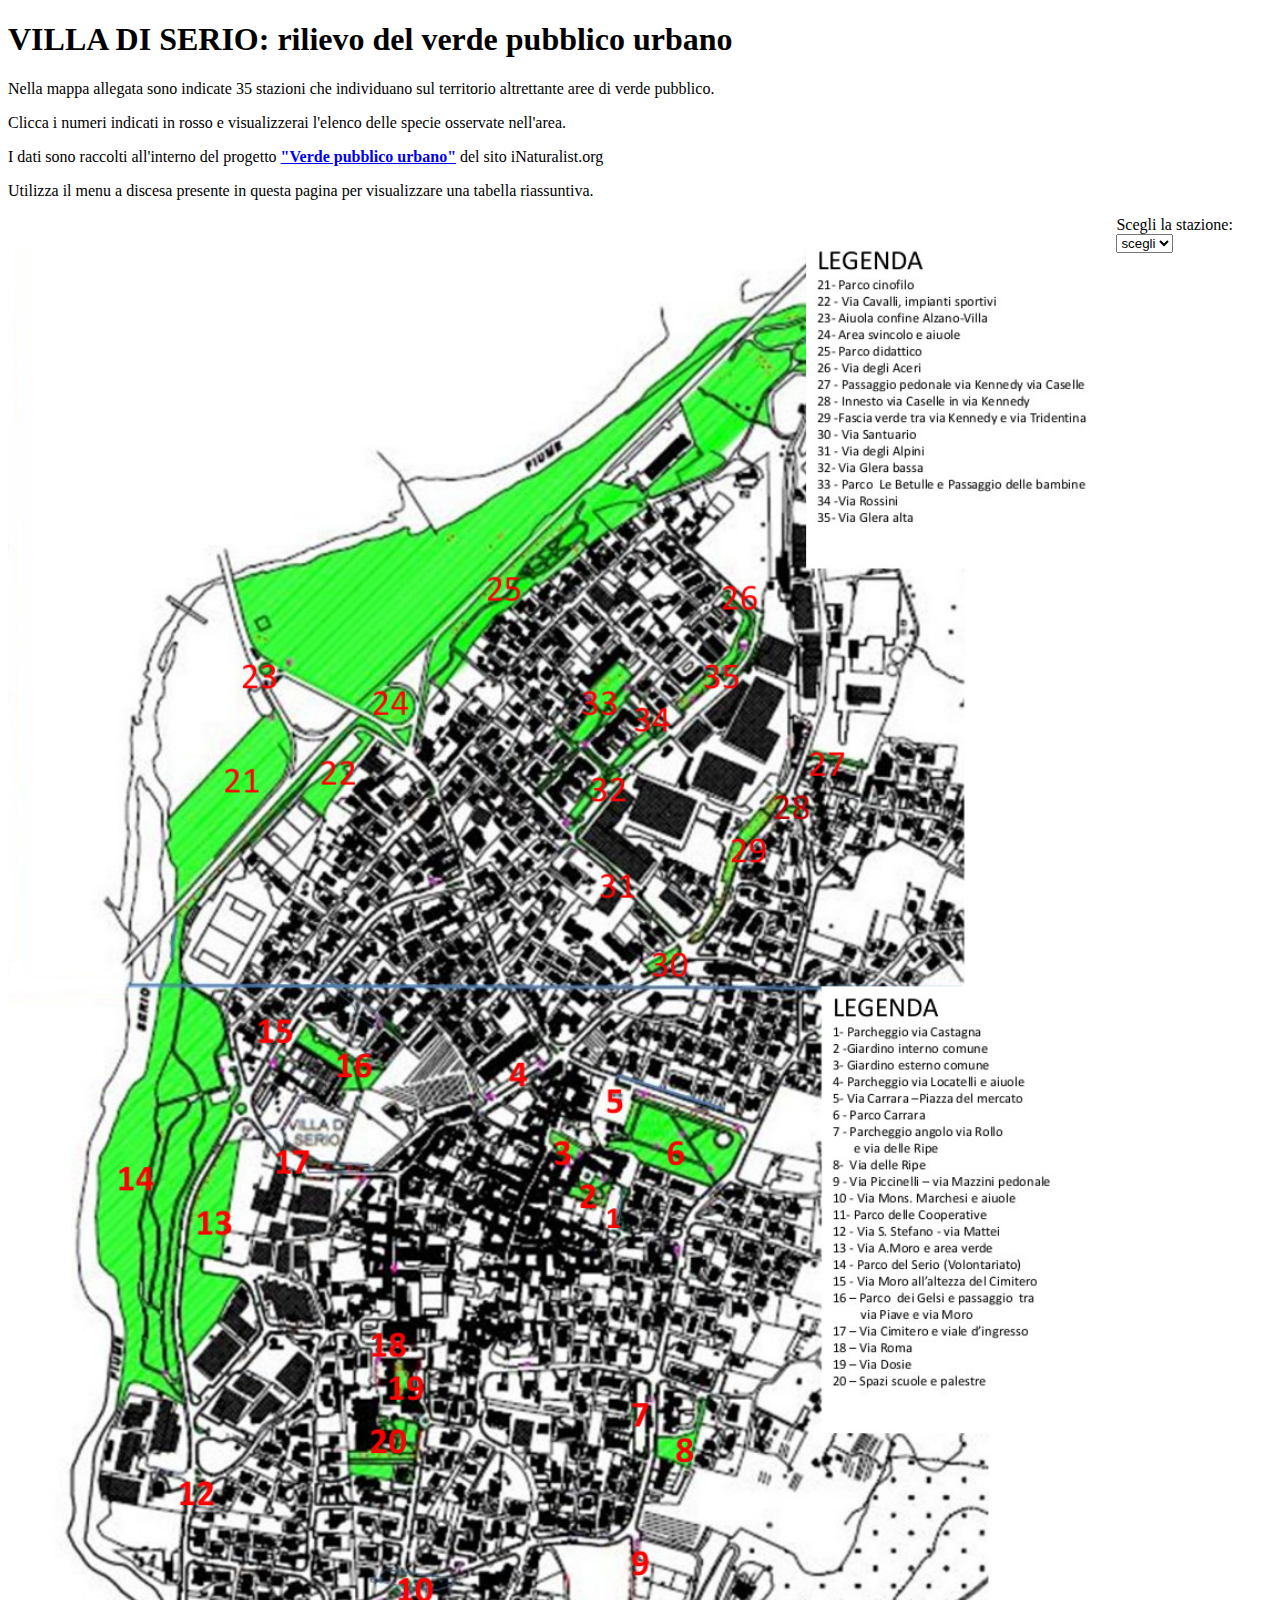
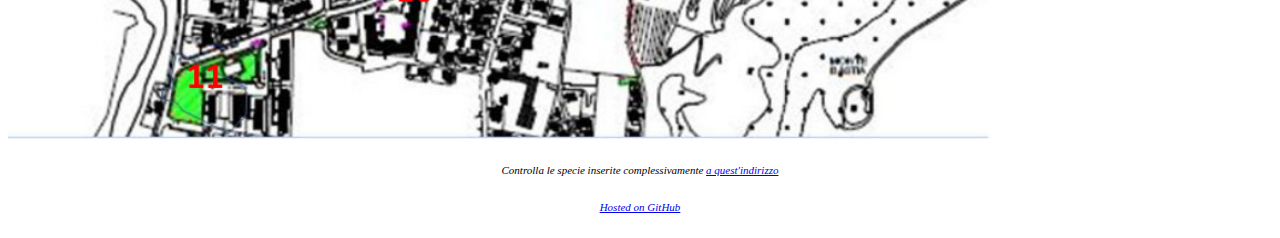
<file: index.html>
<!DOCTYPE html>
 <html lang="it">
    <head>

        <title>Villa verde urbano</title>

        <meta charset="utf-8">
    	<meta name="viewport" content="width=device-width">


        <link rel="stylesheet" href="mystyle.css">
        <script type="text/javascript" src="observations-186274.json"></script>
        <script type="text/javascript" src="tabelle_sorted.js"></script>

    </head>
    <body>
        <h1>VILLA DI SERIO: rilievo del verde pubblico urbano</h1>
        <p>Nella mappa allegata sono indicate 35 stazioni che individuano sul territorio altrettante aree di verde pubblico.<p>
        <p>Clicca i numeri indicati in rosso e visualizzerai l'elenco delle specie osservate nell'area.</p>
        <p>I dati sono raccolti all'interno del progetto <a href="https://www.inaturalist.org/projects/verde-pubblico-urbano"> <strong>"Verde pubblico urbano"</strong></a> del sito iNaturalist.org</p>
        <p>Utilizza il menu a discesa presente in questa pagina per visualizzare una tabella riassuntiva.</p>

      <!-- Image Map Generated by https://imagemapper.noc.io/#/ -->

      <div class=container>

        <svg version="1.1" xmlns="http://www.w3.org/2000/svg" xmlns:xlink="http://www.w3.org/1999/xlink" viewBox="0 0 1000 1374">
            <image width="1000" height="1374" xlink:href="./verde_villa.jpg"></image>
            <a target=_blank xlink:href="https://www.inaturalist.org/observations?place_id=any&subview=table&verifiable=any&field:villads=1">
                <rect x="540" y="894" fill="#fff" opacity="0" width="50" height="50" onclick="cambia_stazione(1)"></rect></a>
            <a target=_blank target xlink:href="https://www.inaturalist.org/observations?place_id=any&subview=table&verifiable=any&field:villads=2">
                <rect x="484" y="869" fill="#fff" opacity="0" width="50" height="50" onclick="cambia_stazione(2)"></rect></a>
            <a target=_blank xlink:href="https://www.inaturalist.org/observations?place_id=any&subview=table&verifiable=any&field:villads=3">
                <rect x="474" y="816" fill="#fff" opacity="0" width="50" height="50" onclick="cambia_stazione(3)"></rect></a>
            <a target=_blank xlink:href="https://www.inaturalist.org/observations?place_id=any&subview=table&verifiable=any&field:villads=4">
                <rect x="433" y="747" fill="#fff" opacity="0" width="50" height="50" onclick="cambia_stazione(4)"></rect></a>
            <a target=_blank xlink:href="https://www.inaturalist.org/observations?place_id=any&subview=table&verifiable=any&field:villads=5">
                <rect x="527" y="768" fill="#fff" opacity="0" width="50" height="50" onclick="cambia_stazione(5)"></rect></a>
            <a target=_blank xlink:href="https://www.inaturalist.org/observations?place_id=any&subview=table&verifiable=any&field:villads=6">
                <rect x="581" y="823" fill="#fff" opacity="0" width="50" height="50" onclick="cambia_stazione(6)"></rect></a>
            <a target=_blank xlink:href="https://www.inaturalist.org/observations?place_id=any&subview=table&verifiable=any&field:villads=7">
                <rect x="545" y="1056" fill="#fff" opacity="0" width="50" height="50" onclick="cambia_stazione(7)"></rect></a>
            <a target=_blank xlink:href="https://www.inaturalist.org/observations?place_id=any&subview=table&verifiable=any&field:villads=8">
                <rect x="598" y="1096" fill="#fff" opacity="0" width="50" height="50" onclick="cambia_stazione(8)"></rect></a>
            <a target=_blank xlink:href="https://www.inaturalist.org/observations?place_id=any&subview=table&verifiable=any&field:villads=9">
                <rect x="546" y="1186" fill="#fff" opacity="0" width="50" height="50" onclick="cambia_stazione(9)"></rect></a>
            <a target=_blank xlink:href="https://www.inaturalist.org/observations?place_id=any&subview=table&verifiable=any&field:villads=10">
                <rect x="346" y="1216" fill="#fff" opacity="0" width="50" height="50" onclick="cambia_stazione(10)"></rect></a>
            <a target=_blank xlink:href="https://www.inaturalist.org/observations?place_id=any&subview=table&verifiable=any&field:villads=11">
                <rect x="154" y="1298" fill="#fff" opacity="0" width="50" height="50" onclick="cambia_stazione(11)"></rect></a>
            <a target=_blank xlink:href="https://www.inaturalist.org/observations?place_id=any&subview=table&verifiable=any&field:villads=12">
                <rect x="150" y="1127" fill="#fff" opacity="0" width="50" height="50" onclick="cambia_stazione(12)"></rect></a>
            <a target=_blank xlink:href="https://www.inaturalist.org/observations?place_id=any&subview=table&verifiable=any&field:villads=13">
                <rect x="163" y="881" fill="#fff" opacity="0" width="50" height="50" onclick="cambia_stazione(13)"></rect></a>
            <a target=_blank xlink:href="https://www.inaturalist.org/observations?place_id=any&subview=table&verifiable=any&field:villads=14">
                <rect x="93" y="843" fill="#fff" opacity="0" width="50" height="50" onclick="cambia_stazione(14)"></rect></a>
            <a target=_blank xlink:href="https://www.inaturalist.org/observations?place_id=any&subview=table&verifiable=any&field:villads=15">
                <rect x="214" y="711" fill="#fff" opacity="0" width="50" height="50" onclick="cambia_stazione(15)"></rect></a>
            <a target=_blank xlink:href="https://www.inaturalist.org/observations?place_id=any&subview=table&verifiable=any&field:villads=16">
                <rect x="292" y="743" fill="#fff" opacity="0" width="50" height="50" onclick="cambia_stazione(16)"></rect></a>
            <a target=_blank xlink:href="https://www.inaturalist.org/observations?place_id=any&subview=table&verifiable=any&field:villads=17">
                <rect x="234" y="827" fill="#fff" opacity="0" width="50" height="50" onclick="cambia_stazione(17)"></rect></a>
            <a target=_blank xlink:href="https://www.inaturalist.org/observations?place_id=any&subview=table&verifiable=any&field:villads=18">
                <rect x="319" y="981" fill="#fff" opacity="0" width="50" height="50" onclick="cambia_stazione(18)"></rect></a>
            <a target=_blank xlink:href="https://www.inaturalist.org/observations?place_id=any&subview=table&verifiable=any&field:villads=19">
                <rect x="337" y="1034" fill="#fff" opacity="0" width="50" height="50" onclick="cambia_stazione(19)"></rect></a>
            <a target=_blank xlink:href="https://www.inaturalist.org/observations?place_id=any&subview=table&verifiable=any&field:villads=20">
                <rect x="317" y="1086" fill="#fff" opacity="0" width="50" height="50" onclick="cambia_stazione(20)"></rect></a>
            <a target=_blank xlink:href="https://www.inaturalist.org/observations?place_id=any&subview=table&verifiable=any&field:villads=21">
                <rect x="184" y="483" fill="#fff" opacity="0" width="50" height="50" onclick="cambia_stazione(21)"></rect></a>
            <a target=_blank xlink:href="https://www.inaturalist.org/observations?place_id=any&subview=table&verifiable=any&field:villads=22">
                <rect x="276" y="478" fill="#fff" opacity="0" width="50" height="50" onclick="cambia_stazione(22)"></rect></a>
            <a target=_blank xlink:href="https://www.inaturalist.org/observations?place_id=any&subview=table&verifiable=any&field:villads=23">
                <rect x="205" y="388" fill="#fff" opacity="0" width="50" height="50" onclick="cambia_stazione(23)"></rect></a>
            <a target=_blank xlink:href="https://www.inaturalist.org/observations?place_id=any&subview=table&verifiable=any&field:villads=24">
                <rect x="325" y="414" fill="#fff" opacity="0" width="50" height="50" onclick="cambia_stazione(24)"></rect></a>
            <a target=_blank xlink:href="https://www.inaturalist.org/observations?place_id=any&subview=table&verifiable=any&field:villads=25">
                <rect x="426" y="315" fill="#fff" opacity="0" width="50" height="50" onclick="cambia_stazione(25)"></rect></a>
            <a target=_blank xlink:href="https://www.inaturalist.org/observations?place_id=any&subview=table&verifiable=any&field:villads=26">
                <rect x="636" y="320" fill="#fff" opacity="0" width="50" height="50" onclick="cambia_stazione(26)"></rect></a>
            <a target=_blank xlink:href="https://www.inaturalist.org/observations?place_id=any&subview=table&verifiable=any&field:villads=27">
                <rect x="721" y="461" fill="#fff" opacity="0" width="50" height="50" onclick="cambia_stazione(27)"></rect></a>
            <a target=_blank xlink:href="https://www.inaturalist.org/observations?place_id=any&subview=table&verifiable=any&field:villads=28">
                <rect x="671" y="500" fill="#fff" opacity="0" width="50" height="50" onclick="cambia_stazione(28)"></rect></a>
            <a target=_blank xlink:href="https://www.inaturalist.org/observations?place_id=any&subview=table&verifiable=any&field:villads=29">
                <rect x="647" y="553" fill="#fff" opacity="0" width="50" height="50" onclick="cambia_stazione(29)"></rect></a>
            <a target=_blank xlink:href="https://www.inaturalist.org/observations?place_id=any&subview=table&verifiable=any&field:villads=30">
                <rect x="571" y="652" fill="#fff" opacity="0" width="50" height="50" onclick="cambia_stazione(30)"></rect></a>
            <a target=_blank xlink:href="https://www.inaturalist.org/observations?place_id=any&subview=table&verifiable=any&field:villads=31">
                <rect x="524" y="576" fill="#fff" opacity="0" width="50" height="50" onclick="cambia_stazione(31)"></rect></a>
            <a target=_blank xlink:href="https://www.inaturalist.org/observations?place_id=any&subview=table&verifiable=any&field:villads=32">
                <rect x="517" y="489" fill="#fff" opacity="0" width="50" height="50" onclick="cambia_stazione(32)"></rect></a>
            <a target=_blank xlink:href="https://www.inaturalist.org/observations?place_id=any&subview=table&verifiable=any&field:villads=33">
                <rect x="508" y="413" fill="#fff" opacity="0" width="50" height="50" onclick="cambia_stazione(33)"></rect></a>
            <a target=_blank xlink:href="https://www.inaturalist.org/observations?place_id=any&subview=table&verifiable=any&field:villads=34">
                <rect x="564" y="430" fill="#fff" opacity="0" width="50" height="50" onclick="cambia_stazione(34)"></rect></a>
            <a target=_blank xlink:href="https://www.inaturalist.org/observations?place_id=any&subview=table&verifiable=any&field:villads=35">
                <rect x="622" y="394" fill="#fff" opacity="0" width="50" height="50" onclick="cambia_stazione(35)"></rect></a>
            </svg>

    <div>
    Scegli la stazione:
    <select name="stazione" id="stazione">
        <option value="0">scegli</option>
        <option value="1">1</option>
        <option value="2">2</option>
        <option value="3">3</option>
        <option value="4">4</option>
        <option value="5">5</option>
        <option value="6">6</option>
        <option value="7">7</option>
        <option value="8">8</option>
        <option value="9">9</option>
        <option value="10">10</option>
        <option value="11">11</option>
        <option value="12">12</option>
        <option value="13">13</option>
        <option value="14">14</option>
        <option value="15">15</option>
        <option value="16">16</option>
        <option value="17">17</option>
        <option value="18">18</option>
        <option value="19">19</option>
        <option value="20">20</option>
        <option value="21">21</option>
        <option value="22">22</option>
        <option value="23">23</option>
        <option value="24">24</option>
        <option value="25">25</option>
        <option value="26">26</option>
        <option value="27">27</option>
        <option value="28">28</option>
        <option value="29">29</option>
        <option value="30">30</option>
        <option value="31">31</option>
        <option value="32">32</option>
        <option value="33">33</option>
        <option value="34">34</option>
        <option value="35">35</option>
        <option value="100">none</option>
    </select>

    <div id="tabella">

    </div>

    </div>

    </div>

    <div class="credits">Controlla le specie inserite complessivamente <a href="https://www.inaturalist.org/observation_fields/13963">a quest'indirizzo</a></div>
    <div class="credits"><a href="https://github.com/omartek/villadiserio-verdepubblico">Hosted on GitHub</a></div>

    </body>
</html>
</file>
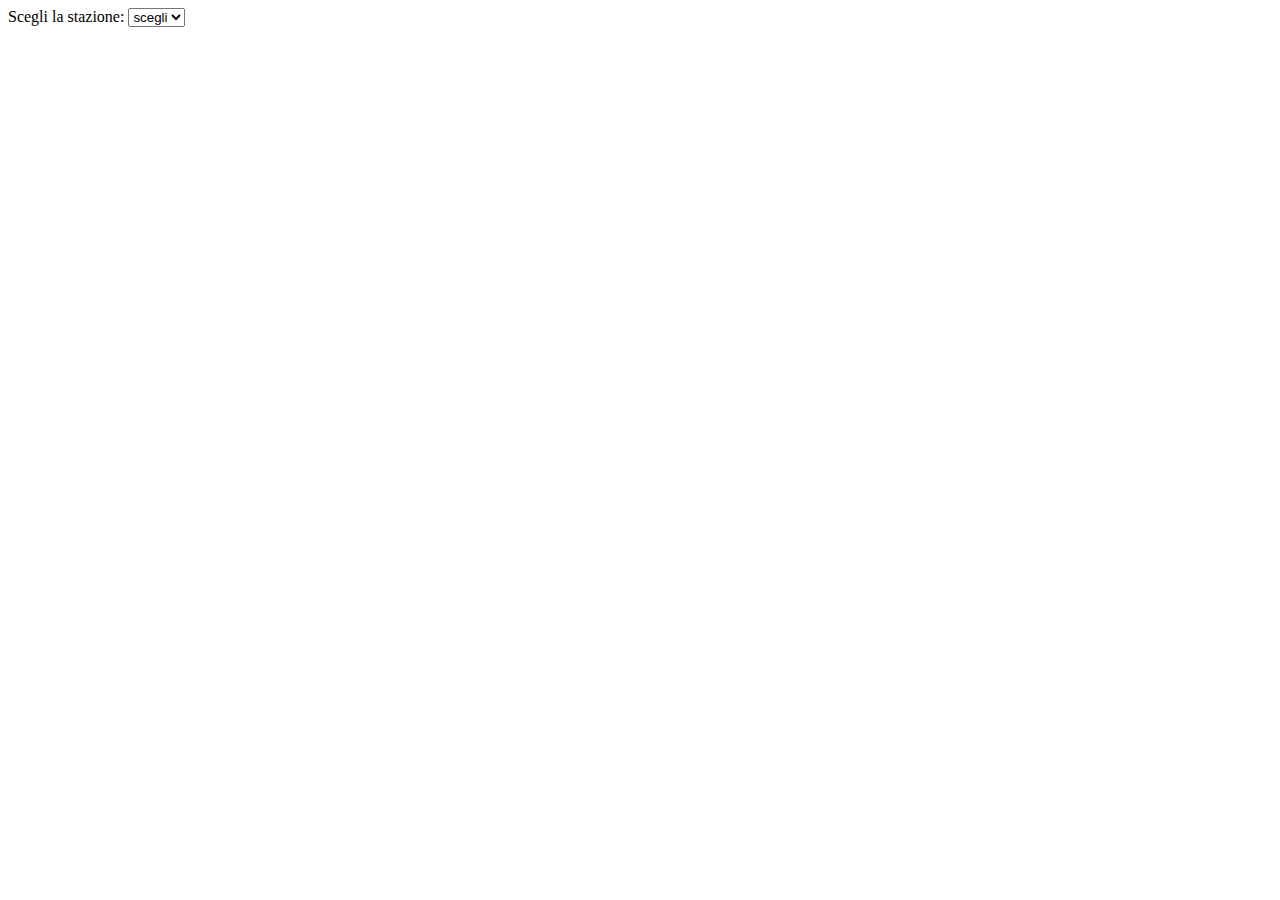
<file: tabelle.html>
<!doctype html>

<!-- Pagina di prova con le sole tabelle -->
<html>

    <head>
        <title>Villa verde urbano</title>
        <link rel="stylesheet" href="mystyle.css">
        <script type="text/javascript" src="observations-176964.json"></script>
        <script type="text/javascript" src="tabelle_sorted.js"></script>

    </head>

    <body>

            Scegli la stazione: 
            <select name="stazione" id="stazione">
                <option value="0">scegli</option>   
                <option value="1">1</option> 
                <option value="2">2</option> 
                <option value="3">3</option> 
                <option value="4">4</option> 
                <option value="5">5</option> 
                <option value="6">6</option> 
                <option value="7">7</option>
                <option value="8">8</option> 
                <option value="9">9</option> 
                <option value="10">10</option> 
                <option value="11">11</option> 
                <option value="12">12</option> 
                <option value="13">13</option> 
                <option value="14">14</option>
                <option value="15">15</option> 
                <option value="16">16</option> 
                <option value="17">17</option> 
                <option value="18">18</option> 
                <option value="19">19</option> 
                <option value="20">20</option> 
                <option value="21">21</option>
                <option value="22">22</option> 
                <option value="23">23</option> 
                <option value="24">24</option> 
                <option value="25">25</option> 
                <option value="26">26</option> 
                <option value="27">27</option> 
                <option value="28">28</option>
                <option value="29">29</option> 
                <option value="30">30</option> 
                <option value="31">31</option> 
                <option value="32">32</option> 
                <option value="33">33</option> 
                <option value="34">34</option> 
                <option value="35">35</option>
                <option value="100">none</option> 
            </select>


        <div id="tabella">
        
        </div>


    </body>
</html>
</file>
<file: mystyle.css>
@media (min-width: 1200px) {
    .container {
        display: flex;
    }
}

#tabella {
    font-family: Arial, Helvetica, sans-serif;
    border-collapse: collapse;
    text-align: center;
}

#tabella th {
    font-size: 20px;
    padding-top: 12px;
    padding-bottom: 12px;
    text-align: center;
    background-color: #04AA6D;
    color: white;
}

#tabella td {
    border: 1px solid #ddd;
    padding: 8px;
    text-align: left;
}

#tabella tr:nth-child(even){background-color: #f2f2f2;}

#tabella tr:hover {background-color: #ddd;}

.credits{
    margin: 25px auto;
    font-size: 11px;
    font-style: italic;
    text-align: center;
}

.hide-image {
    width: 100px;
    display: none;
    z-index: 100;
    position: absolute;
}

.preview:hover .hide-image {
    display: block
}
</file>
